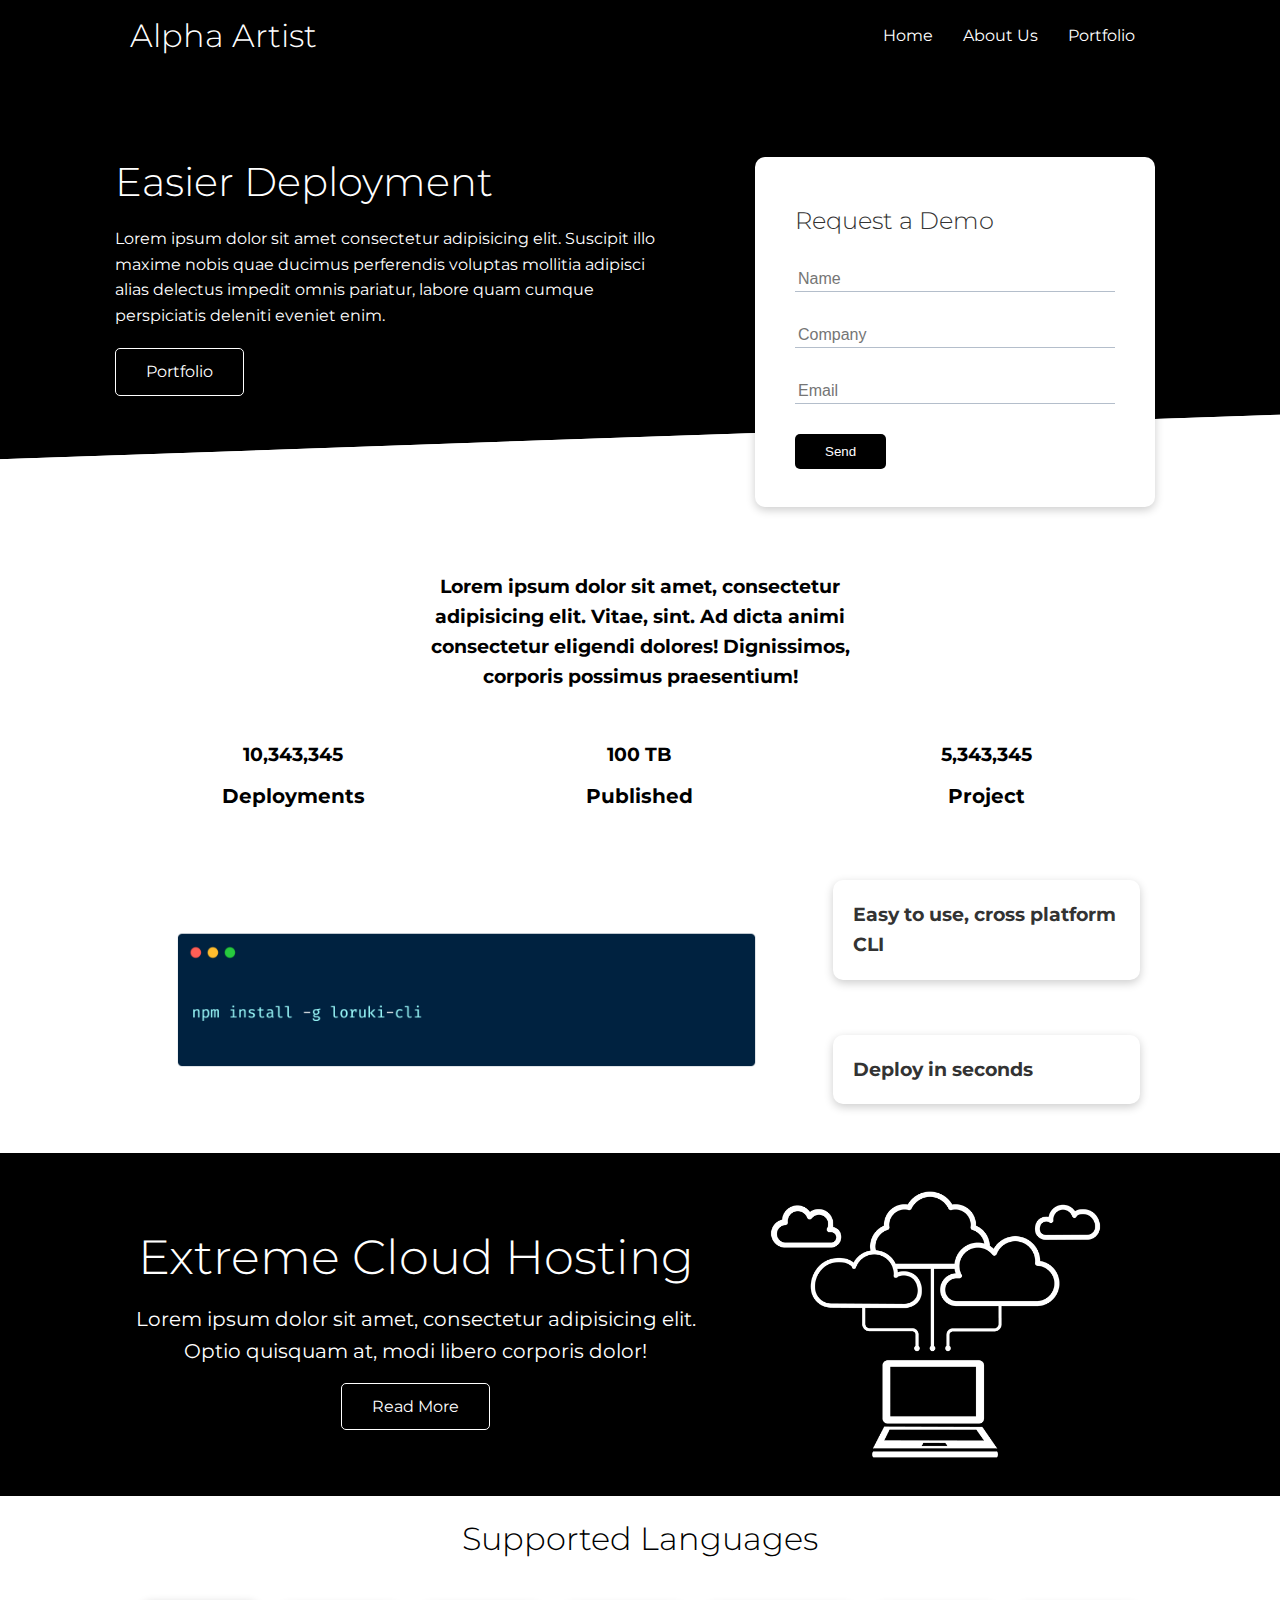
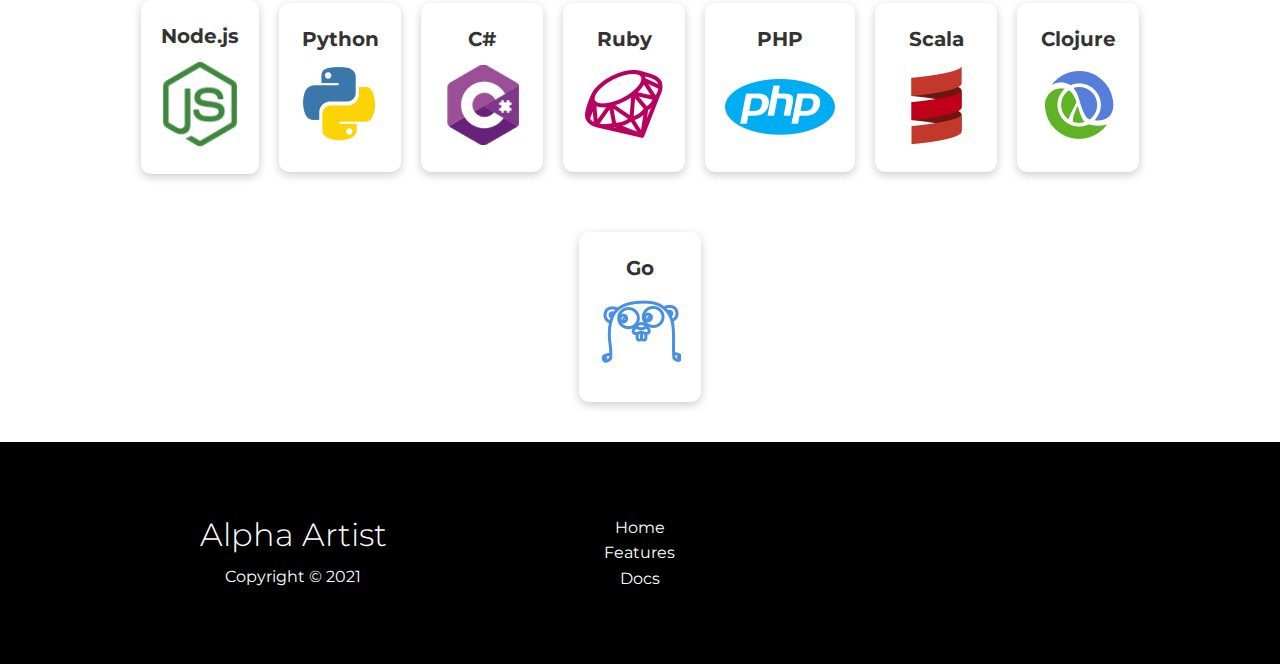
<file: index.html>
<!DOCTYPE html>
<html lang="en">

<head>
    <meta charset="UTF-8">
    <meta http-equiv="X-UA-Compatible" content="IE=edge">
    <meta name="viewport" content="width=device-width, initial-scale=1.0">
    <link rel="stylesheet" href="https://cdnjs.cloudflare.com/ajax/libs/font-awesome/6.0.0-beta2/css/all.min.css" integrity="sha512-YWzhKL2whUzgiheMoBFwW8CKV4qpHQAEuvilg9FAn5VJUDwKZZxkJNuGM4XkWuk94WCrrwslk8yWNGmY1EduTA==" crossorigin="anonymous" referrerpolicy="no-referrer"
    />
    <link rel="stylesheet" href="utilities.css">
    <link rel="stylesheet" href="style.css">
    <title>Alpha Artist</title>
</head>

<!-- 1:31:15 -->

<body>

    <!-- Navbar -->
    <div class="navbar">
        <div class="container flex">
            <h1 class="logo">Alpha Artist</h1>
            <nav>
                <ul>
                    <li><a href="index.html">Home</a></li>
                    <li><a href="features.html">About Us</a></li>
                    <li><a href="portfolio.html">Portfolio</a></li>
                </ul>
            </nav>
            <!-- Hamburger -->

            <button class="hamburger">
             <div class="bar"></div>
            </button>

        </div>
    </div>

    <!-- Showcase -->
    <section class="showcase">
        <!-- Mobile Nav -->
        <nav class="mobile-nav">
            <a href="index.html">Home</a>
            <a href="#About">About Us</a>
            <a href="portfolio.html">Portfolio</a>
        </nav>

        <!-- Mobile Nav Ends -->

        <div class="container grid">
            <div class="showcase-text">
                <h1>Easier Deployment</h1>
                <p>Lorem ipsum dolor sit amet consectetur adipisicing elit. Suscipit illo maxime nobis quae ducimus perferendis voluptas mollitia adipisci alias delectus impedit omnis pariatur, labore quam cumque perspiciatis deleniti eveniet enim.</p>
                <a href="portfolio.html " class="btn btn-outline">Portfolio</a>
            </div>

            <div class="showcase-form card">
                <h2>Request a Demo</h2>
                <form>
                    <div class="form-control">
                        <input type="text" name="name" placeholder="Name" required>
                    </div>
                    <div class="form-control">
                        <input type="text" name="company" placeholder="Company" required>
                    </div>
                    <div class="form-control">
                        <input type="email" name="email" placeholder="Email" required>
                    </div>
                    <input type="submit" value="Send" class="btn btn-primary">
                </form>
            </div>
        </div>
    </section>

    <!-- Stats -->
    <section id="stats" class="stats">

        <div class="container">
            <h3 class="stats-heading text-center">
                Lorem ipsum dolor sit amet, consectetur adipisicing elit. Vitae, sint. Ad dicta animi consectetur eligendi dolores! Dignissimos, corporis possimus praesentium!
            </h3>

            <div class="grid grid-3 text-center my-4">
                <div>
                    <i class="fas fa-server fa-3x"></i>
                    <h3>10,343,345</h3>
                    <p class="text-secondary">Deployments</p>
                </div>
                <div>
                    <i class="fas fa-upload fa-3x"></i>
                    <h3>100 TB</h3>
                    <p class="text-secondary">Published</p>
                </div>
                <div>
                    <i class="fas fa-project-diagram fa-3x"></i>
                    <h3>5,343,345</h3>
                    <p class="text-secondary">Project</p>
                </div>
            </div>
        </div>

    </section>


    <!-- CLI -->

    <section class="cli">
        <div class="container grid">
            <img src="images/cli.png" alt="">
            <div class="card">
                <h3>Easy to use, cross platform CLI</h3>
            </div>
            <div class="card">
                <h3>Deploy in seconds</h3>
            </div>
        </div>
    </section>

    <!-- Cloud -->
    <section id="cloud" class="cloud my-2 py-2">
        <div class="container grid">
            <div class="text-center">
                <h2 class="lg">Extreme Cloud Hosting</h2>
                <p class="lead my-1">
                    Lorem ipsum dolor sit amet, consectetur adipisicing elit. Optio quisquam at, modi libero corporis dolor!
                </p>
                <a href="features.html" class="btn btn-outline">Read More</a>
            </div>
            <img src="images/cloud.png" alt="">
        </div>
    </section>

    <!-- Languages -->
    <section id="languages" class="languages">
        <h2 class="md text-center my-2">
            Supported Languages
        </h2>
        <div class="container flex">
            <div class="card">
                <h4>Node.js</h4>
                <img src="images/logos/node.png" alt="">
            </div>
            <div class="card">
                <h4>Python</h4>
                <img src="images/logos/python.png" alt="">
            </div>
            <div class="card">
                <h4>C#</h4>
                <img src="images/logos/csharp.png" alt="">
            </div>
            <div class="card">
                <h4>Ruby</h4>
                <img src="images/logos/ruby.png" alt="">
            </div>
            <div class="card">
                <h4>PHP</h4>
                <img src="images/logos/php.png" alt="">
            </div>
            <div class="card">
                <h4>Scala</h4>
                <img src="images/logos/scala.png" alt="">
            </div>
            <div class="card">
                <h4>Clojure</h4>
                <img src="images/logos/clojure.png" alt="">
            </div>
            <div class="card">
                <h4>Go</h4>
                <img src="images/logos/go.png" alt="">
            </div>
        </div>
    </section>

    <!-- Footer -->
    <footer id="footer" class="footer py-5">
        <div class="container grid grid-3">
            <div class="">
                <h1>Alpha Artist</h1>
                <p>Copyright &copy; 2021</p>
            </div>
            <nav>
                <ul>
                    <li><a href="index.html">Home</a></li>
                    <li><a href="features.html">Features</a></li>
                    <li><a href="docs.html">Docs</a></li>
                </ul>
            </nav>
            <div class="social">
                <a href=""><i class="fab fa-github fa-2x"></i></a>
                <a href=""><i class="fab fa-facebook fa-2x"></i></a>
                <a href=""><i class="fab fa-instagram fa-2x"></i></a>
                <a href=""><i class="fab fa-twitter fa-2x"></i></a>
            </div>
        </div>
    </footer>

    <script src="index.js"></script>
</body>

</html>
</file>
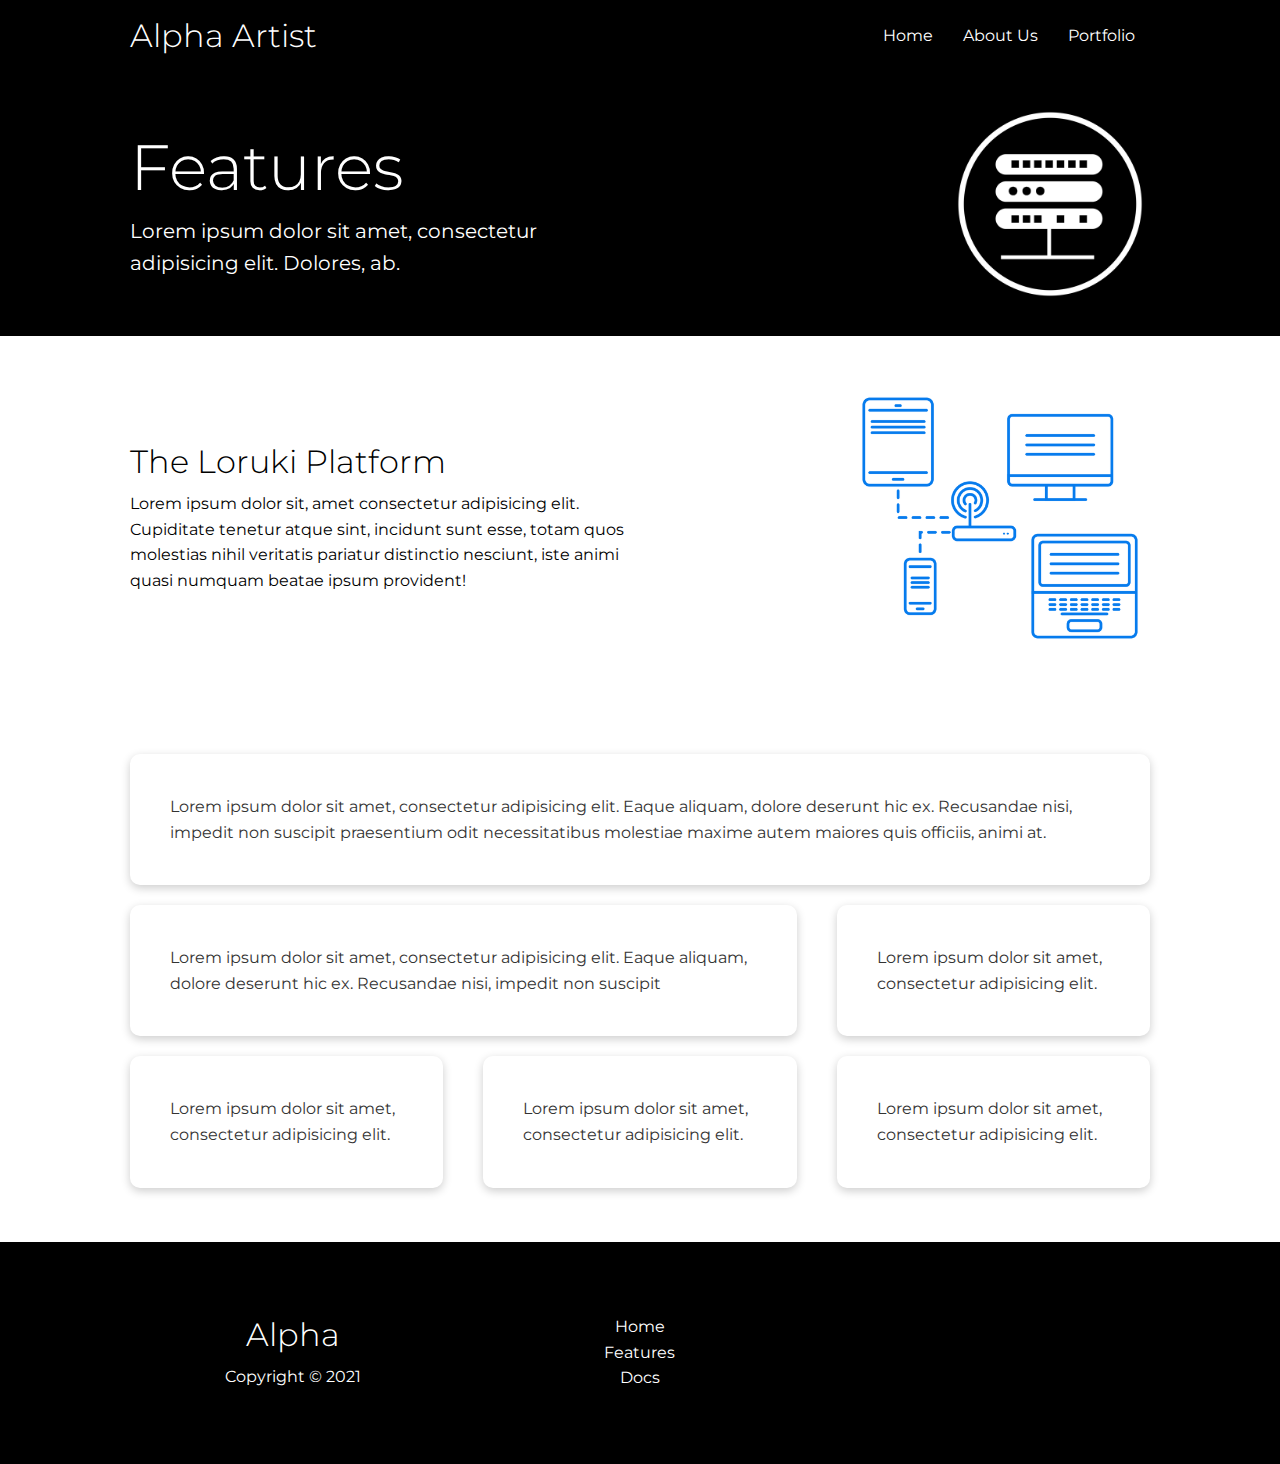
<file: features.html>
<!DOCTYPE html>
<html lang="en">

<head>
    <meta charset="UTF-8">
    <meta http-equiv="X-UA-Compatible" content="IE=edge">
    <meta name="viewport" content="width=device-width, initial-scale=1.0">
    <link rel="stylesheet" href="https://cdnjs.cloudflare.com/ajax/libs/font-awesome/6.0.0-beta2/css/all.min.css" integrity="sha512-YWzhKL2whUzgiheMoBFwW8CKV4qpHQAEuvilg9FAn5VJUDwKZZxkJNuGM4XkWuk94WCrrwslk8yWNGmY1EduTA==" crossorigin="anonymous" referrerpolicy="no-referrer"
    />
    <link rel="stylesheet" href="utilities.css">
    <link rel="stylesheet" href="style.css">
    <title>Alpha Artist</title>
</head>

<body>
    <!-- Navbar -->
    <div class="navbar">
        <div class="container flex">
            <h1 class="logo">Alpha Artist</h1>
            <nav>
                <ul>
                    <li><a href="index.html">Home</a></li>
                    <li><a href="features.html">About Us</a></li>
                    <li><a href="portfolio.html">Portfolio</a></li>
                </ul>
            </nav>
        </div>
    </div>

    <!-- Head -->
    <section id="features" class="features-head py-3">
        <div class="container grid">
            <div class="">
                <h1 class="xl">Features</h1>
                <p class="lead">
                    Lorem ipsum dolor sit amet, consectetur adipisicing elit. Dolores, ab.
                </p>
            </div>
            <img src="images/server.png" alt="">
        </div>
    </section>

    <!-- Sub Head -->
    <section id="features-sub-head" class="features-sub-head py-3">
        <div class="container grid">
            <div class="">
                <h1 class="md">The Loruki Platform</h1>
                <p>
                    Lorem ipsum dolor sit, amet consectetur adipisicing elit. Cupiditate tenetur atque sint, incidunt sunt esse, totam quos molestias nihil veritatis pariatur distinctio nesciunt, iste animi quasi numquam beatae ipsum provident!
                </p>
            </div>
            <img src="images/server2.png" alt="">
        </div>
    </section>

    <section class="features-main my-2">
        <div class="container grid grid-3">
            <div class="card flex">
                <i class="fas fa-server fa-3x"></i>
                <p>Lorem ipsum dolor sit amet, consectetur adipisicing elit. Eaque aliquam, dolore deserunt hic ex. Recusandae nisi, impedit non suscipit praesentium odit necessitatibus molestiae maxime autem maiores quis officiis, animi at.</p>
            </div>
            <div class="card flex">
                <i class="fas fa-database fa-3x"></i>
                <p>Lorem ipsum dolor sit amet, consectetur adipisicing elit. Eaque aliquam, dolore deserunt hic ex. Recusandae nisi, impedit non suscipit </p>
            </div>
            <div class="card flex">
                <i class="fas fa-power-off fa-3x"></i>
                <p>Lorem ipsum dolor sit amet, consectetur adipisicing elit.</p>
            </div>
            <div class="card flex">
                <i class="fas fa-upload fa-3x"></i>
                <p>Lorem ipsum dolor sit amet, consectetur adipisicing elit.</p>
            </div>
            <div class="card flex">
                <i class="fas fa-laptop-code fa-3x"></i>
                <p>Lorem ipsum dolor sit amet, consectetur adipisicing elit.</p>
            </div>
            <div class="card flex">
                <i class="fas fa-network-wired fa-3x"></i>
                <p>Lorem ipsum dolor sit amet, consectetur adipisicing elit.</p>
            </div>
        </div>
    </section>

    <!-- Footer -->
    <footer id="footer" class="footer py-5">
        <div class="container grid grid-3">
            <div class="">
                <h1>Alpha</h1>
                <p>Copyright &copy; 2021</p>
            </div>
            <nav>
                <ul>
                    <li><a href="index.html">Home</a></li>
                    <li><a href="features.html">Features</a></li>
                    <li><a href="docs.html">Docs</a></li>
                </ul>
            </nav>
            <div class="social">
                <a href=""><i class="fab fa-github fa-2x"></i></a>
                <a href=""><i class="fab fa-facebook fa-2x"></i></a>
                <a href=""><i class="fab fa-instagram fa-2x"></i></a>
                <a href=""><i class="fab fa-twitter fa-2x"></i></a>
            </div>
        </div>
    </footer>

</body>

</html>
</file>
<file: utilities.css>
/* Utilities */

.btn{
  display: inline-block;
  padding: 10px 30px;
  cursor: pointer;
  background-color: var(--primary-color);
  color: white;
  border: none;
  border-radius: 5px;
}

.btn:hover{
  transform: scale(0.98);
}

.btn-outline{
  background-color: transparent;
  border: 1px white solid;
  color: white;
}

.card{
  background-color: white;
  border-radius: 10px;
  box-shadow: 0 3px 10px rgba(0,0,0,0.2);
  color: #333;
  padding: 20px;
  margin: 10px;
}

.container {
    max-width: 1100px;
    margin: 0 auto;
    overflow: auto;
    padding: 0 40px;
}

.flex {
    display: flex;
    justify-content: center;
    align-items: center;
    height: 100%;
}

.grid {
  display: grid;
  grid-template-columns: repeat(2, 1fr);
  gap: 20px;
  justify-content: center;
  align-items: center;
  height: 100%;
}

.grid-3 {
  grid-template-columns: repeat(3, 1fr);
}

/* Text Sizes */

  .lead {
    font-size: 20px;
  }

  .sm {
    font-size: 1rem;
  }

  .md {
    font-size: 2rem;
  }

  .lg {
    font-size: 3rem;
  }

  .xl {
    font-size: 4rem;
  }

/* Text Sizes End */

.text-center {
  text-align: center;
}

/* Utilities Ends*/

/* Margins */

.my-1 {
  margin: 1rem 0;
}
.my-2 {
  margin: 1.5rem 0;
}
.my-3 {
  margin: 2rem 0;
}
.my-4 {
  margin: 3rem 0;
}
.my-5 {
  margin: 4rem 0;
}

.m-1 {
  margin: 1rem;
}
.m-2 {
  margin: 1.5rem;
}
.m-3 {
  margin: 2rem;
}
.m-4 {
  margin: 3rem;
}
.m-5 {
  margin: 4rem;
}

/* Margins End */

/* Paddings */

.py-1 {
  padding: 1rem 0;
}
.py-2 {
  padding: 1.5rem 0;
}
.py-3 {
  padding: 2rem 0;
}
.py-4 {
  padding: 3rem 0;
}
.py-5 {
  padding: 4rem 0;
}

.p-1 {
  padding: 1rem;
}
.p-2 {
  padding: 1.5rem;
}
.p-3 {
  padding: 2rem;
}
.p-4 {
  padding: 3rem;
}
.p-5 {
  padding: 4rem;
}

/* Paddings End */
</file>
<file: style.css>
@import url('https://fonts.googleapis.com/css2?family=Montserrat:wght@300&display=swap');

/* font-family: 'Montserrat', sans-serif; */


/* Scrollbar */

::-webkit-scrollbar {
    width: 0;
}


/* Scrollbar Ends*/

:root {
    --primary-color: #000;
}

* {
    box-sizing: border-box;
    padding: 0;
    margin: 0;
}

body {
    font-family: 'Montserrat', sans-serif;
    color: white;
    line-height: 1.6;
}

ul {
    list-style-type: none;
}

a {
    text-decoration: none;
}

h1,
h2 {
    font-weight: 300;
    line-height: 1.2;
    margin: 10px 0;
}

p {
    margin: 10px 0;
}

img {
    width: 100%;
}


/* Navbar */

.navbar {
    background-color: var(--primary-color);
    color: white;
    height: 72px;
}

.navbar ul {
    display: flex;
}

.navbar a {
    color: white;
    padding: 10px;
    margin: 0 5px;
}

.navbar a:hover {
    border-bottom: 2px white solid;
}

.navbar .flex {
    justify-content: space-between;
}


/* Navbar Ends */


/* Showcase */

.showcase {
    height: 400px;
    background-color: var(--primary-color);
    color: white;
    position: relative;
}

.showcase h1 {
    font-size: 40px;
}

.showcase p {
    margin: 20px 0;
}

.showcase .grid {
    grid-template-columns: 55% 45%;
    gap: 30px;
    overflow: visible;
}

.showcase-form {
    position: relative;
    top: 60px;
    height: 350px;
    width: 400px;
    padding: 40px;
    justify-self: flex-end;
    z-index: 3;
}

.showcase-form .form-control {
    margin: 30px 0;
}

.showcase-form input[type='text'],
.showcase-form input[type='email'] {
    border: 0px;
    border-bottom: 1px solid #b4becb;
    width: 100%;
    padding: 3px;
    font-size: 16px;
}

.showcase-form input:focus {
    outline: none;
}

.showcase::before,
.showcase::after {
    content: "";
    position: absolute;
    height: 100px;
    bottom: -65px;
    right: 0;
    left: 0;
    background-color: white;
    transform: skewY(-2deg);
    -webkit-transform: skewY(-2deg);
    -moz-transform: skewY(-2deg);
    -ms-transform: skewY(-2deg);
}


/* Showcase Ends */


/* Stats */

.stats {
    margin-top: 100px;
}

.stats-heading {
    max-width: 500px;
    margin: auto;
}

.stats .grid .h3 {
    font-size: 35px;
}

.stats .grid p {
    font-size: 20px;
    font-weight: bold;
}


/* Stats End */


/* CLI */

.cli .grid {
    grid-template-columns: repeat(3, 1fr);
    grid-template-rows: repeat(2, 1fr);
}

.cli .grid>*:first-child {
    grid-column: 1 / span 2;
    grid-row: 1 / span 2;
}


/* CLI Ends */


/* Cloud */

.cloud .grid {
    grid-template-columns: 4fr 3fr;
}


/* Cloud Ends */


/* Languages */

.languages .card {
    text-align: center;
    margin: 18px 10px 40px;
    transition: transform 0.2s ease-in;
}

.languages .flex {
    flex-wrap: wrap;
}

.languages .card h4 {
    font-size: 20px;
    margin-bottom: 10px;
}

.languages .card:hover {
    transform: translateY(-15px);
}


/* Languages End */


/* Features */

.features-head img {
    width: 200px;
    justify-self: flex-end;
}

.features-sub-head img {
    width: 300px;
    justify-self: flex-end;
}

.features-main .card>i {
    margin-right: 20px;
}

.features-main .grid {
    padding: 30px;
}

.features-main .grid>*:first-child {
    grid-column: 1 / span 3;
}

.features-main .grid>*:nth-child(2) {
    grid-column: 1 / span 2;
}


/* Features End */


/* Footer */

.footer .container a {
    color: white;
}

.footer .social a {
    margin: 0 10px;
}

.social a:hover {
    color: #002240;
}

.footer nav a:hover {
    border-bottom: 2px white solid;
}


/* Footer Ends */


/* Sections */

#stats,
#languages,
#features-sub-head {
    color: black;
}

#cloud,
#footer,
#features {
    background-color: black;
}


/* Sections End*/


/* Tablet and Under */

@media only screen and (max-width: 768px) {
    .navbar {
        height: 110px;
    }
    .navbar ul {
        padding: 10px;
    }
    .showcase {
        height: auto;
    }
    .showcase-text {
        text-align: center;
        margin-top: 40px;
    }
    .showcase-form {
        justify-self: center;
        margin: auto;
    }
    /* Utilities */
    .grid,
    .showcase .grid,
    .stats .grid,
    .cli .grid,
    .cloud .grid {
        grid-template-columns: 1fr;
    }
    /* Features */
    .features-head img,
    .features-sub-head img {
        justify-self: center;
    }
    .features-main .grid>* {
        grid-column: 1 / span 3;
    }
}


/* Features Ends*/


/* Tablet and Under End */


/* Mobiles */

@media only screen and (max-width: 576px) {
    .navbar {
        height: 110px;
    }
    .navbar .flex {
        flex-direction: column;
        text-align: center;
        overflow: hidden;
    }
    .navbar ul {
        font-size: 15px;
        padding: 10px;
        background-color: rgba(255, 255, 255, 0.1);
    }
    .showcase-form {
        padding: 20px;
        width: 280px;
    }
    .cli .grid>*:first-child {
        grid-column: 1;
        grid-row: 1;
    }
}

.footer {
    text-align: center;
}

@media (max-width:380px) {
    .navbar nav {
        display: none;
    }
    .navbar .flex {
        padding: 0 20px;
        flex-direction: row;
    }
    .menu {
        background-color: black;
        padding-right: 20px;
    }
    .hamburger {
        position: relative;
        appearance: none;
        display: block;
        width: 25px;
        height: 25px;
        cursor: pointer;
        background: none;
        outline: none;
        border: none;
    }
    .hamburger .bar,
    .hamburger::before,
    .hamburger::after {
        content: '';
        display: block;
        width: 100%;
        height: 2px;
        background-color: white;
        margin: 6px 0;
        transition: 0.4s;
    }
    .hamburger.is-active::before {
        transform: rotate(-45deg) translate(-5px, 5px);
    }
    .hamburger.is-active::after {
        transform: rotate(45deg) translate(-6px, -6px);
    }
    .hamburger.is-active .bar {
        opacity: 0;
    }
    .mobile-nav {
        position: fixed;
        top: 0;
        left: 100%;
        width: 100%;
        display: block;
        background-color: black;
        margin-top: 110px;
        transition: 0.4s;
    }
    .mobile-nav a {
        display: block;
        width: 100%;
        max-width: 280px;
        margin: 0 auto 16px;
        text-align: center;
        padding: 12px 16px;
        color: white;
        text-decoration: none;
        background-color: rgba(255, 255, 255, 0.1);
    }
    .mobile-nav a:hover {
        background-color: rgba(0, 0, 0, 0.2);
    }
    .mobile-nav.is-active {
        left: 0;
    }
}


/* Not showing hamburger above 320px */

@media (min-width:380px) {
    .hamburger,
    .mobile-nav {
        display: none;
    }
}


/* Moblies End */
</file>
